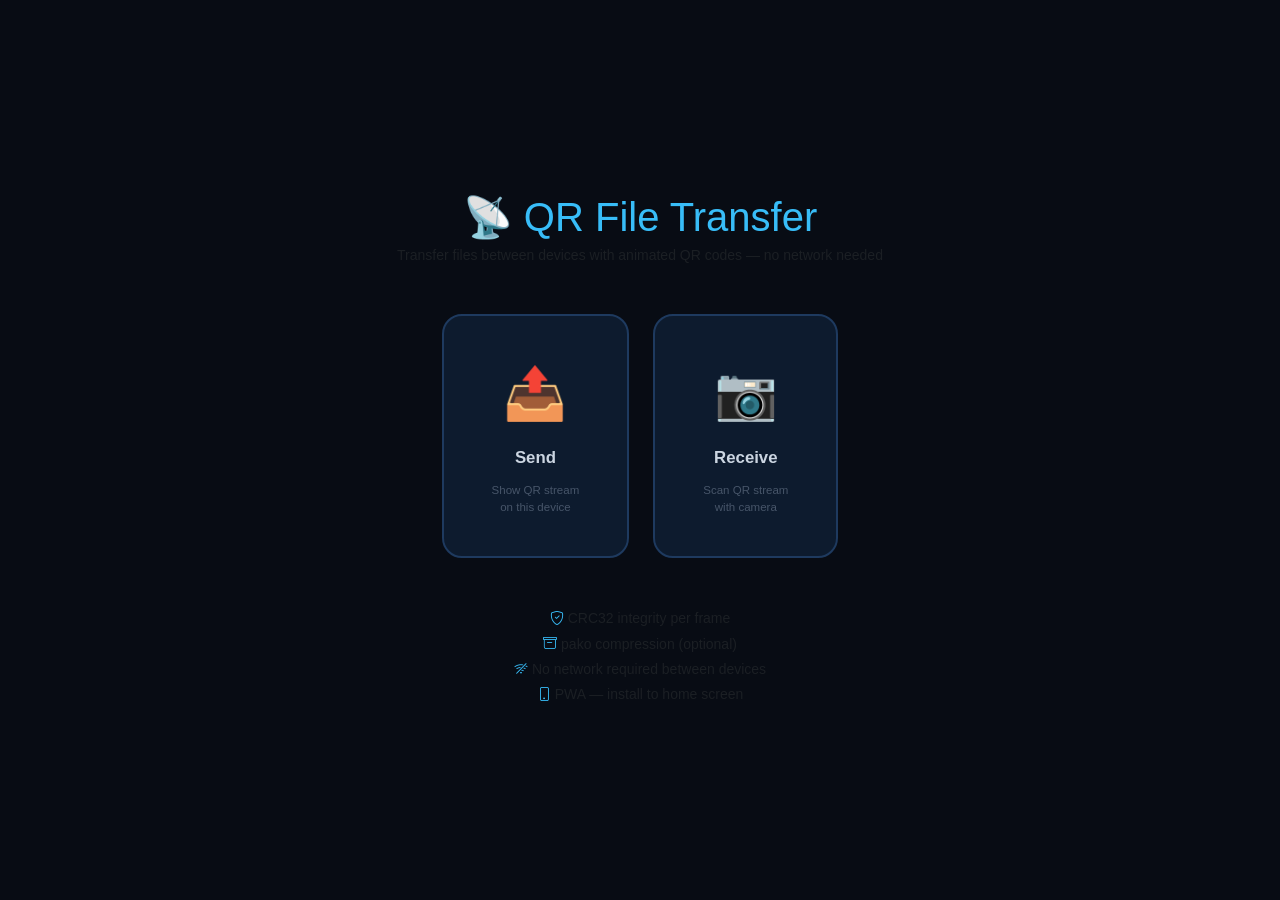
<file: index.html>
<!DOCTYPE html>
<html lang="en">
<head>
  <meta charset="UTF-8"/>
  <meta name="viewport" content="width=device-width, initial-scale=1.0"/>
  <title>QR File Transfer</title>
  <link rel="stylesheet" href="libs/bootstrap.min.css"/>
  <link rel="stylesheet" href="https://cdn.jsdelivr.net/npm/bootstrap-icons@1.11.3/font/bootstrap-icons.min.css"/>
  <link rel="stylesheet" href="css/app.css"/>
  <link rel="manifest" href="manifest.json"/>
  <style>
    body { display:flex; align-items:center; justify-content:center; min-height:100vh; }
    .hero-btn {
      display:flex; flex-direction:column; align-items:center; gap:12px;
      padding:40px 48px; border-radius:20px;
      border:2px solid var(--border); background:var(--bg-card);
      color:inherit; text-decoration:none;
      transition:border-color .2s, background .2s, transform .15s;
      min-width:160px;
    }
    .hero-btn:hover { border-color:var(--accent); background:var(--bg-card2); transform:translateY(-4px); color:inherit; }
    .hero-btn .icon { font-size:3.2rem; }
    .hero-btn .label { font-size:1.05rem; font-weight:700; color:#cbd5e1; }
    .hero-btn .sub { font-size:.72rem; color:var(--text-muted); text-align:center; }
  </style>
</head>
<body>
<div class="text-center px-4">
  <h1 class="text-accent mb-1">📡 QR File Transfer</h1>
  <p class="text-muted mb-5 small">Transfer files between devices with animated QR codes — no network needed</p>

  <div class="d-flex justify-content-center gap-4 flex-wrap mb-5">
    <a href="sender.html" class="hero-btn">
      <span class="icon">📤</span>
      <span class="label">Send</span>
      <span class="sub">Show QR stream<br>on this device</span>
    </a>
    <a href="receiver.html" class="hero-btn">
      <span class="icon">📷</span>
      <span class="label">Receive</span>
      <span class="sub">Scan QR stream<br>with camera</span>
    </a>
  </div>

  <div class="text-muted small" style="max-width:360px;margin:0 auto;line-height:1.8">
    <i class="bi bi-shield-check text-accent me-1"></i>CRC32 integrity per frame<br>
    <i class="bi bi-archive text-accent me-1"></i>pako compression (optional)<br>
    <i class="bi bi-wifi-off text-accent me-1"></i>No network required between devices<br>
    <i class="bi bi-phone text-accent me-1"></i>PWA — install to home screen
  </div>
</div>
<script src="libs/bootstrap.bundle.min.js"></script>
<script>
  if ('serviceWorker' in navigator)
    navigator.serviceWorker.register('sw.js').catch(() => {});
</script>
</body>
</html>
</file>
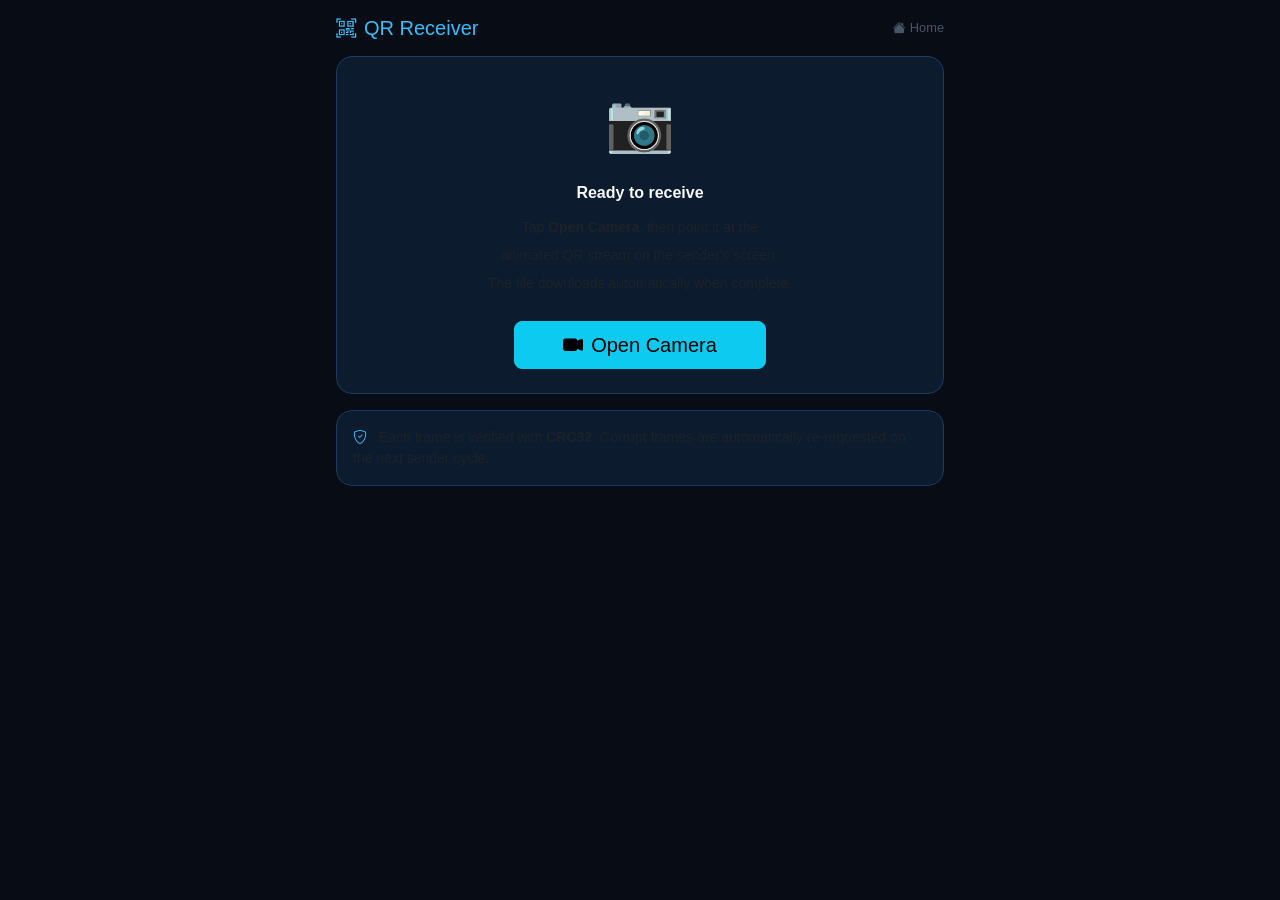
<file: receiver.html>
<!DOCTYPE html>
<html lang="en">
<head>
  <meta charset="UTF-8"/>
  <meta name="viewport" content="width=device-width, initial-scale=1.0"/>
  <title>QR Transfer — Receive</title>
  <link rel="stylesheet" href="libs/bootstrap.min.css"/>
  <link rel="stylesheet" href="https://cdn.jsdelivr.net/npm/bootstrap-icons@1.11.3/font/bootstrap-icons.min.css"/>
  <link rel="stylesheet" href="css/app.css"/>
  <link rel="manifest" href="manifest.json"/>
</head>
<body>

<div class="container-fluid px-3 py-3" style="max-width:640px">

  <!-- Header -->
  <div class="d-flex align-items-center justify-content-between mb-3">
    <h5 class="mb-0 text-accent"><i class="bi bi-qr-code-scan me-2"></i>QR Receiver</h5>
    <a href="index.html" class="back-link"><i class="bi bi-house-fill me-1"></i>Home</a>
  </div>

  <!-- Error -->
  <div id="errorMsg" class="alert alert-danger py-2 mb-3" style="display:none"></div>

  <!-- ── IDLE PHASE ────────────────────────────────────────── -->
  <div id="idlePhase">
    <div class="card-dark p-4 text-center mb-3">
      <div class="mb-3" style="font-size:3.5rem">📷</div>
      <div class="fw-semibold text-light mb-2">Ready to receive</div>
      <div class="text-muted small mb-4 lh-lg">
        Tap <strong>Open Camera</strong>, then point it at the<br>
        animated QR stream on the sender's screen.<br>
        The file downloads automatically when complete.
      </div>
      <button id="startBtn" class="btn btn-info btn-lg px-5">
        <i class="bi bi-camera-video-fill me-2"></i>Open Camera
      </button>
    </div>
    <div class="card-dark p-3 text-muted small">
      <i class="bi bi-shield-check me-2 text-accent"></i>
      Each frame is verified with <strong>CRC32</strong>. Corrupt frames are
      automatically re-requested on the next sender cycle.
    </div>
  </div>

  <!-- ── SCANNING PHASE ────────────────────────────────────── -->
  <div id="scanPhase" style="display:none">

    <!-- Camera -->
    <div class="cam-wrap mb-3">
      <video id="video" autoplay playsinline muted></video>
      <canvas id="scanCanvas" style="display:none"></canvas>
      <div class="cam-corner"></div>
      <div class="cam-corner-b"></div>
      <div class="cam-scan-bar"></div>
      <div class="cam-flash-overlay" id="camFlash"></div>
    </div>

    <!-- Lock status -->
    <div id="lockStatus" class="alert alert-secondary py-2 mb-2">
      <i class="bi bi-search me-2"></i>Waiting for QR stream…
    </div>

    <!-- File info (shown after lock) -->
    <div class="d-flex gap-3 text-muted small mb-2">
      <span><i class="bi bi-file-earmark me-1 text-accent"></i><span id="rxFileName">—</span></span>
      <span id="rxFileSize"></span>
    </div>

    <!-- Progress -->
    <div class="progress mb-2" style="height:22px">
      <div id="progressBar" class="progress-bar bg-success progress-bar-striped"
           style="width:0%">0%</div>
    </div>

    <!-- Frame counts -->
    <div class="d-flex gap-3 text-muted small mb-3">
      <span><i class="bi bi-check-circle-fill text-success me-1"></i>
        <span id="receivedCount">0</span> received</span>
      <span><i class="bi bi-exclamation-circle text-warning me-1"></i>
        <span id="missingCount">—</span> missing</span>
      <span><i class="bi bi-x-circle text-danger me-1"></i>
        <span id="crcFailCount">0</span> CRC fail</span>
      <span class="ms-auto text-muted">Total: <span id="totalFramesCount">—</span></span>
    </div>

    <!-- Stats pills -->
    <div class="stat-pills mb-3">
      <span class="stat-pill" id="pillCap">📷 —/s</span>
      <span class="stat-pill" id="pillDec">🔍 —/s</span>
      <span class="stat-pill" id="pillSpeed">⚡ —</span>
      <span class="stat-pill" id="pillEta">⏱ —</span>
      <span class="stat-pill" id="pillSenderFps">📡 — fps</span>
    </div>

    <!-- Numbered frame grid -->
    <div class="card-dark p-3">
      <div class="d-flex justify-content-between align-items-center mb-2">
        <span class="small fw-semibold text-light">Frame coverage</span>
        <span class="small text-muted">
          <span class="frame-cell received d-inline-flex align-items-center justify-content-center me-1"
                style="width:14px;height:14px;border-radius:2px;font-size:0"></span>received
          <span class="frame-cell crc-fail d-inline-flex align-items-center justify-content-center ms-2 me-1"
                style="width:14px;height:14px;border-radius:2px;font-size:0"></span>CRC fail
        </span>
      </div>
      <div id="frameGrid" class="frame-grid"></div>
    </div>

  </div><!-- /scan -->

  <!-- ── DONE PHASE ─────────────────────────────────────────── -->
  <div id="donePhase" style="display:none">
    <div class="card-dark p-4 text-center">
      <div class="mb-3" style="font-size:3.5rem">✅</div>
      <h5 class="text-success mb-2">Transfer Complete!</h5>
      <div class="text-muted small mb-4" id="doneDetails">Saving file…</div>
      <button id="tryAgainBtn" class="btn btn-outline-info">
        <i class="bi bi-arrow-counterclockwise me-2"></i>Receive Another File
      </button>
    </div>
  </div>

</div><!-- /container -->

<script src="libs/jsQR.min.js"></script>
<script src="libs/pako.min.js"></script>
<script src="js/protocol.js"></script>
<script src="js/receiver.js"></script>
</body>
</html>
</file>
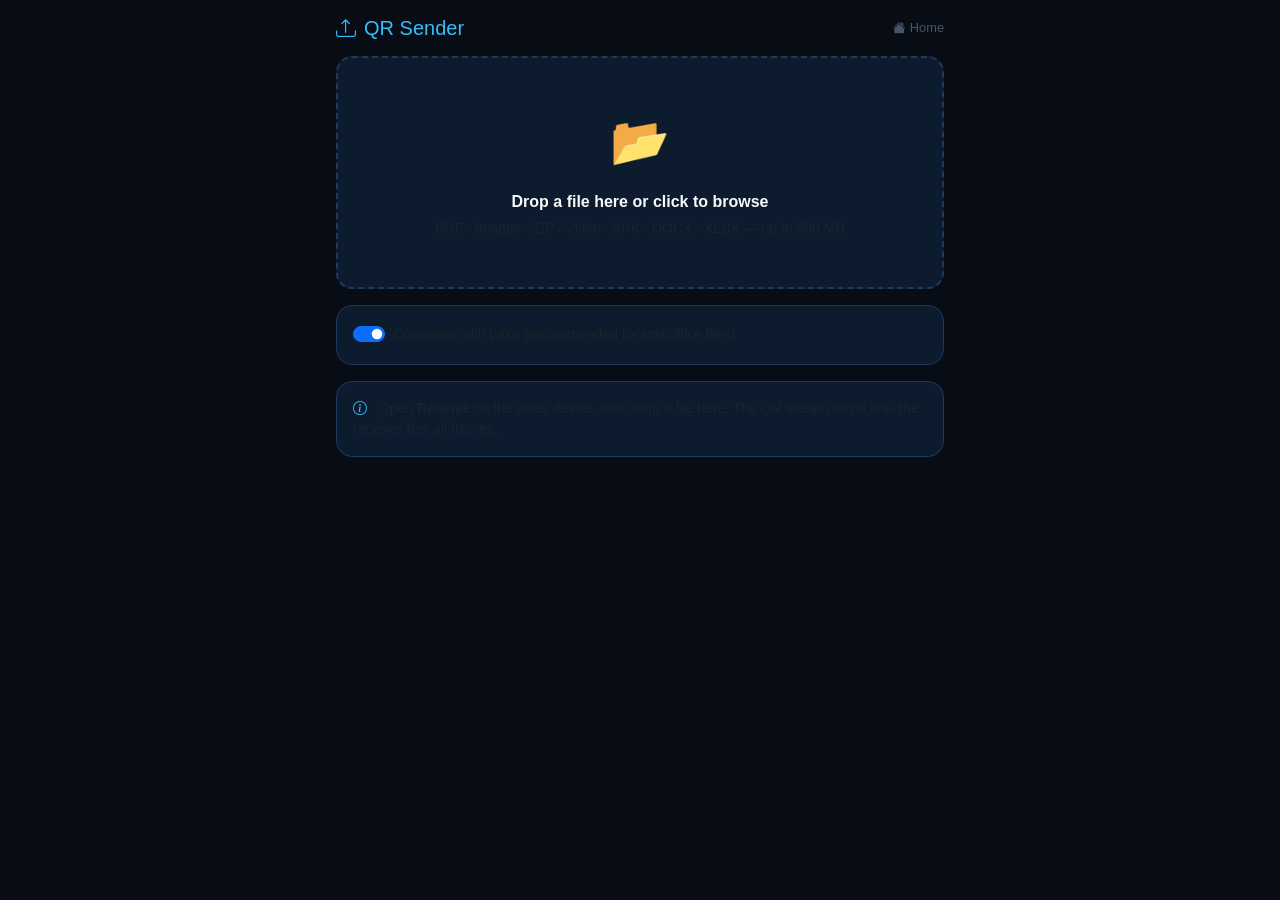
<file: sender.html>
<!DOCTYPE html>
<html lang="en">
<head>
  <meta charset="UTF-8"/>
  <meta name="viewport" content="width=device-width, initial-scale=1.0"/>
  <title>QR Transfer — Send</title>
  <link rel="stylesheet" href="libs/bootstrap.min.css"/>
  <link rel="stylesheet" href="https://cdn.jsdelivr.net/npm/bootstrap-icons@1.11.3/font/bootstrap-icons.min.css"/>
  <link rel="stylesheet" href="css/app.css"/>
  <link rel="manifest" href="manifest.json"/>
</head>
<body>

<div class="container-fluid px-3 py-3" style="max-width:640px">

  <!-- Header -->
  <div class="d-flex align-items-center justify-content-between mb-3">
    <h5 class="mb-0 text-accent"><i class="bi bi-upload me-2"></i>QR Sender</h5>
    <a href="index.html" class="back-link"><i class="bi bi-house-fill me-1"></i>Home</a>
  </div>

  <!-- Error -->
  <div id="errorMsg" class="alert alert-danger py-2 mb-3" style="display:none"></div>

  <!-- ── IDLE PHASE ────────────────────────────────────────── -->
  <div id="idlePhase">
    <div id="dropzone" class="mb-3">
      <span class="dz-icon">📂</span>
      <div class="fw-semibold text-light mb-1">Drop a file here or click to browse</div>
      <div class="text-muted small">PDF · Images · ZIP · Video · APK · DOCX · XLSX — up to 500 MB</div>
      <input type="file" id="fileInput" style="display:none"/>
    </div>

    <div class="card-dark p-3 mb-3">
      <div class="form-check form-switch">
        <input class="form-check-input" type="checkbox" id="compressCheck" checked/>
        <label class="form-check-label text-muted small" for="compressCheck">
          Compress with pako (recommended for text/office files)
        </label>
      </div>
    </div>

    <div class="card-dark p-3 text-muted small">
      <i class="bi bi-info-circle me-2 text-accent"></i>
      Open <strong>Receive</strong> on the other device, then drop a file here.
      The QR stream loops until the receiver has all frames.
    </div>
  </div>

  <!-- ── GENERATING PHASE ───────────────────────────────────── -->
  <div id="generatingPhase" style="display:none">
    <div class="card-dark p-4 text-center">
      <div class="mb-2 text-accent"><i class="bi bi-gear-wide-connected fs-2"></i></div>
      <div class="fw-semibold mb-1" id="genFileName">…</div>
      <div class="text-muted small mb-3" id="genFileSize"></div>
      <div class="progress mb-2" style="height:20px">
        <div id="genFill" class="progress-bar bg-info progress-bar-striped progress-bar-animated"
             style="width:0%">0%</div>
      </div>
      <div class="text-muted small" id="genStatus">Building QR frames…</div>
      <div class="text-muted small mt-1" id="compressInfo"></div>
    </div>
  </div>

  <!-- ── STREAMING PHASE ───────────────────────────────────── -->
  <div id="streamingPhase" style="display:none">

    <!-- File info -->
    <div class="d-flex gap-3 align-items-center mb-3 text-muted small">
      <span><i class="bi bi-file-earmark me-1 text-accent"></i><span id="streamName">…</span></span>
      <span id="streamSize"></span>
      <span><span id="streamTotal"></span> frames</span>
      <span class="badge-session" id="sessionBadge">……</span>
    </div>

    <!-- QR Canvas -->
    <div id="qrWrap" class="mb-3">
      <canvas id="qrCanvas"></canvas>
      <div class="qr-scan-line"></div>
    </div>

    <!-- Frame counter + cycle -->
    <div class="d-flex justify-content-between align-items-center mb-1">
      <span class="text-accent fw-bold font-monospace fs-5" id="frameCounter">0 / 0</span>
      <span class="text-muted small" id="cycleCounter">Cycle 1</span>
    </div>

    <!-- Cycle progress bar -->
    <div class="progress mb-3" style="height:4px">
      <div id="cycleFill" class="progress-bar bg-info" style="width:0%;transition:none"></div>
    </div>

    <!-- Throughput info -->
    <div class="text-muted small font-monospace mb-3" id="throughputInfo"></div>

    <!-- Stats row -->
    <div class="stat-pills mb-3">
      <span class="stat-pill"><i class="bi bi-lightning-fill"></i> <span id="speedStat">—</span></span>
      <span class="stat-pill"><i class="bi bi-hourglass-split"></i> <span id="etaStat">—</span></span>
      <span class="stat-pill"><i class="bi bi-camera-video"></i> <span id="fpsStat">—</span></span>
      <span class="stat-pill"><i class="bi bi-clock"></i> <span id="elapsedStat">0s</span></span>
    </div>

    <!-- FPS controls -->
    <div class="d-flex align-items-center gap-2 mb-3 flex-wrap">
      <span class="text-muted small me-1">Speed:</span>
      <button class="fps-btn"        data-fps="1">1 fps</button>
      <button class="fps-btn"        data-fps="3">3 fps</button>
      <button class="fps-btn"        data-fps="10">10 fps</button>
      <button class="fps-btn"        data-fps="30">30 fps</button>
      <button class="fps-btn active" data-fps="60">60 fps</button>
    </div>

    <!-- Controls -->
    <div class="d-flex gap-2">
      <button id="pauseBtn" class="btn btn-outline-info flex-fill">
        <i class="bi bi-pause-fill"></i> Pause
      </button>
      <button id="restartBtn" class="btn btn-outline-secondary flex-fill">
        <i class="bi bi-arrow-counterclockwise"></i> New File
      </button>
    </div>

  </div><!-- /streaming -->
</div><!-- /container -->

<script src="libs/qrcode.min.js"></script>
<script src="libs/pako.min.js"></script>
<script src="js/protocol.js"></script>
<script src="js/sender.js"></script>
</body>
</html>
</file>
<file: css/app.css>
/* ── Theme ────────────────────────────────────────────────── */
:root {
  --bg-base:    #080c14;
  --bg-card:    #0d1b2e;
  --bg-card2:   #0c2340;
  --border:     #1e3a5f;
  --accent:     #38bdf8;
  --accent2:    #0369a1;
  --text-muted: #475569;
  --text-dim:   #334155;
}

body {
  background: var(--bg-base);
  color: #e2e8f0;
  font-family: -apple-system, BlinkMacSystemFont, 'Segoe UI', sans-serif;
  min-height: 100vh;
}

/* ── Cards ───────────────────────────────────────────────── */
.card-dark {
  background: var(--bg-card);
  border: 1px solid var(--border);
  border-radius: 16px;
}
.card-dark .card-header {
  background: transparent;
  border-bottom: 1px solid var(--border);
}

/* ── Drop zone ───────────────────────────────────────────── */
#dropzone {
  border: 2px dashed var(--border);
  border-radius: 16px;
  padding: 48px 24px;
  text-align: center;
  cursor: pointer;
  transition: border-color .2s, background .2s;
  background: var(--bg-card);
}
#dropzone.dragover, #dropzone:hover {
  border-color: var(--accent);
  background: var(--bg-card2);
}
#dropzone .dz-icon { font-size: 3rem; margin-bottom: 12px; display: block; }

/* ── QR display ──────────────────────────────────────────── */
#qrWrap {
  position: relative;
  border-radius: 12px;
  overflow: hidden;
  background: #fff;
  display: block;
  width: min(min(75vh, 90vw), 540px);
  margin: 0 auto;
  box-shadow: 0 0 40px rgba(56,189,248,.18);
}
#qrCanvas {
  display: block;
  width: 100%;
  aspect-ratio: 1;
  image-rendering: pixelated;
}
.qr-scan-line {
  position: absolute;
  left: 0; right: 0; height: 3px;
  background: linear-gradient(90deg,transparent,rgba(56,189,248,.8),transparent);
  animation: scanLine 1.6s linear infinite;
  pointer-events: none;
}
@keyframes scanLine { from { top: 0; } to { top: 100%; } }
.qr-flash::after {
  content: '';
  position: absolute; inset: 0;
  background: rgba(56,189,248,.15);
  border-radius: 12px;
  animation: flashOut .15s ease-out forwards;
  pointer-events: none;
}
@keyframes flashOut { to { opacity: 0; } }

/* ── Camera viewfinder ───────────────────────────────────── */
.cam-wrap {
  position: relative;
  border-radius: 16px;
  overflow: hidden;
  background: #000;
  aspect-ratio: 4/3;
  width: 100%;
  max-width: 480px;
  margin: 0 auto;
}
.cam-wrap video { width: 100%; height: 100%; object-fit: cover; display: block; }
.cam-corner {
  position: absolute; inset: 0; pointer-events: none;
  border-radius: 16px;
}
.cam-corner::before, .cam-corner::after,
.cam-corner-b::before, .cam-corner-b::after {
  content: ''; position: absolute;
  width: 28px; height: 28px;
  border-color: var(--accent); border-style: solid; z-index: 2;
}
.cam-corner::before  { top:10px;    left:10px;  border-width: 3px 0 0 3px; border-radius: 6px 0 0 0; }
.cam-corner::after   { top:10px;    right:10px; border-width: 3px 3px 0 0; border-radius: 0 6px 0 0; }
.cam-corner-b        { position: absolute; inset: 0; pointer-events: none; }
.cam-corner-b::before{ bottom:10px; left:10px;  border-width: 0 0 3px 3px; border-radius: 0 0 0 6px; }
.cam-corner-b::after { bottom:10px; right:10px; border-width: 0 3px 3px 0; border-radius: 0 0 6px 0; }
.cam-scan-bar {
  position: absolute; left: 0; right: 0; height: 2px;
  background: linear-gradient(90deg,transparent,var(--accent),transparent);
  animation: camScan 2s ease-in-out infinite; z-index: 2;
}
@keyframes camScan { 0%,100%{top:15%} 50%{top:85%} }
.cam-flash-overlay {
  position: absolute; inset: 0;
  background: rgba(56,189,248,.2);
  z-index: 3; opacity: 0; pointer-events: none; border-radius: 16px;
}
.cam-flash-overlay.pop { animation: camFlashPop .25s ease-out forwards; }
@keyframes camFlashPop { 0%{opacity:1} 100%{opacity:0} }

/* ── Frame grid (numbered) ───────────────────────────────── */
.frame-grid {
  display: flex;
  flex-wrap: wrap;
  gap: 2px;
  max-height: 220px;
  overflow-y: auto;
  padding: 4px;
}
.frame-cell {
  width: 36px; height: 26px;
  font-size: 9px; line-height: 26px;
  text-align: center; border-radius: 3px;
  background: #1e293b; color: #475569;
  font-family: monospace; font-weight: 600;
  cursor: default; transition: background .15s;
  user-select: none;
}
/* Compact mode for >200 frames */
.frame-cell.sm {
  width: 16px; height: 16px;
  font-size: 0; line-height: 16px;
}
.frame-cell.received   { background: #14532d; color: #4ade80; }
.frame-cell.crc-fail   { background: #7f1d1d; color: #fca5a5; }
.frame-cell.in-progress { background: #1e3a5f; color: #38bdf8;
                           animation: cellPulse .6s ease-in-out infinite alternate; }
@keyframes cellPulse { from{opacity:.6} to{opacity:1} }

/* ── Stats pills ─────────────────────────────────────────── */
.stat-pills { display: flex; flex-wrap: wrap; gap: 6px; }
.stat-pill {
  padding: 3px 10px; border-radius: 99px;
  background: var(--bg-card); border: 1px solid var(--border);
  font-size: .7rem; font-family: monospace; color: var(--text-muted);
  white-space: nowrap;
}
.stat-pill.live { color: var(--accent); border-color: var(--accent2); }

/* ── FPS buttons ─────────────────────────────────────────── */
.fps-btn {
  padding: 4px 12px; border-radius: 8px;
  border: 1px solid var(--border);
  background: transparent; color: #64748b;
  font-size: .78rem; cursor: pointer; transition: all .15s;
}
.fps-btn.active { background: var(--accent2); border-color: var(--accent2); color: #fff; }
.fps-btn:hover:not(.active) { border-color: var(--accent); color: var(--accent); }

/* ── Progress bar custom ─────────────────────────────────── */
.progress { background: #1e293b; }
.progress-bar { transition: width .3s; font-size: .7rem; }

/* ── Misc ────────────────────────────────────────────────── */
.badge-session {
  font-family: monospace; letter-spacing: 1px;
  background: var(--bg-card2); color: var(--accent);
  border: 1px solid var(--accent2); border-radius: 6px;
  padding: 2px 8px; font-size: .75rem;
}
.text-accent { color: var(--accent); }
.text-muted-dim { color: var(--text-muted); }
.border-dark-custom { border-color: var(--border) !important; }
a.back-link { color: var(--text-muted); text-decoration: none; font-size: .8rem; }
a.back-link:hover { color: var(--accent); }
</file>
